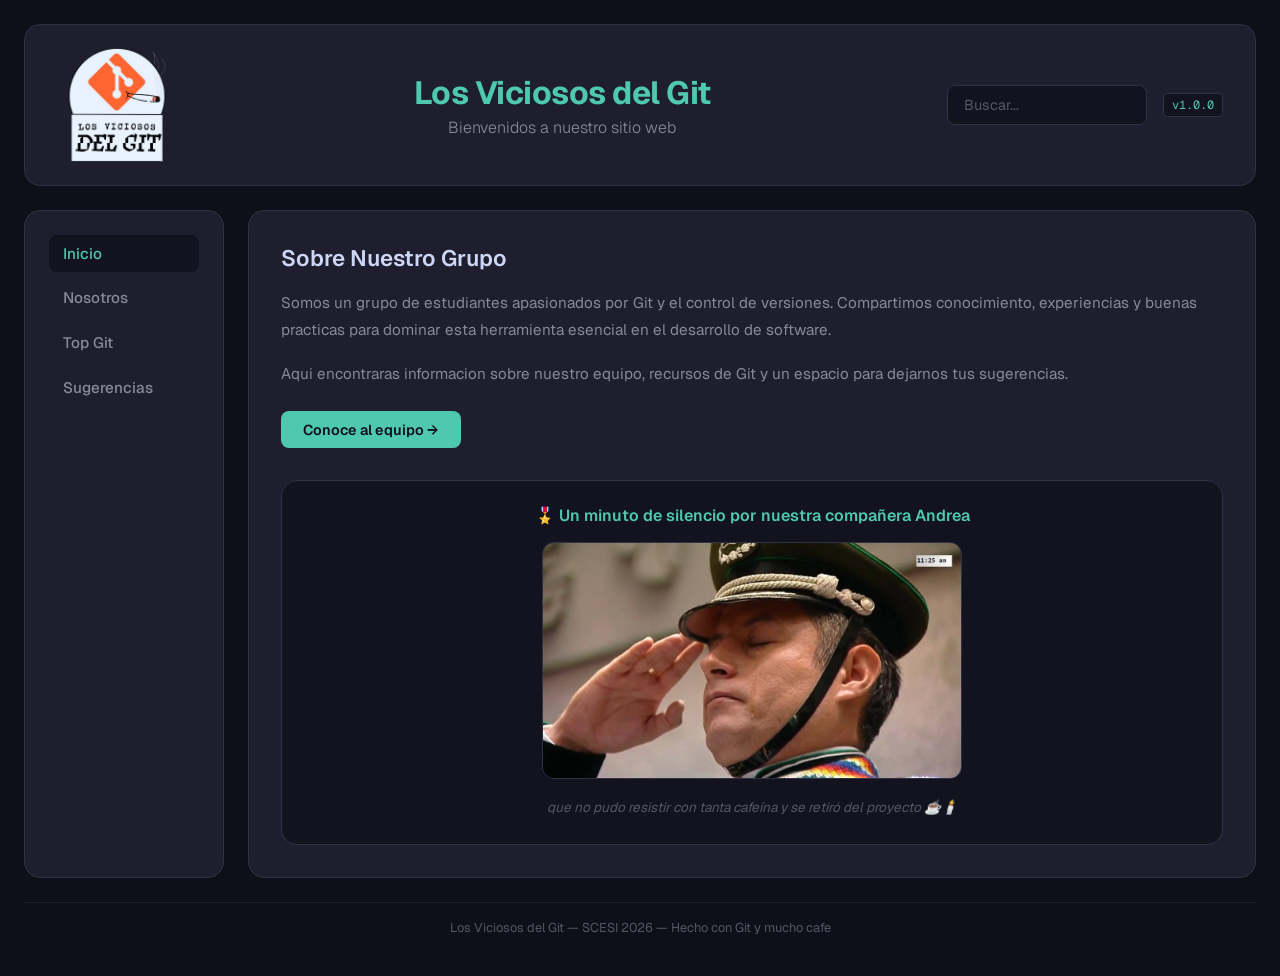
<file: index.html>
<!DOCTYPE html>
<html lang='es'>
<head>
  <meta charset='UTF-8'>
  <meta name='viewport' content='width=device-width, initial-scale=1.0'>
  <link rel='shortcut icon' href='assets/icons/logo_git-background.ico' type='image/x-icon'>
  <link rel='stylesheet' href='assets/css/index.css'>
  <title>Los Viciosos del Git</title>
</head>
<body>
  <header class='cabecera_home'>
    <img src='assets/imgs/logo_git-background.png' alt='Logo Git' height='120'>
    <div class='cabecera_texto'>
      <h1>Los Viciosos del Git</h1>
      <h2>Bienvenidos a nuestro sitio web</h2>
    </div>
    <input type='text' placeholder='Buscar...' class='cabecera_search'>
    <span class='version_tag'>v1.0.0</span>
  </header>
  <main class='contenedor_principal'>
    <aside class='panel_opciones'>
      <nav>
        <ul>
          <li><a href='index.html' class='activo'>Inicio</a></li>
          <li><a href='assets/html/nosotros.html'>Nosotros</a></li>
          <li><a href='assets/html/top.html'>Top Git</a></li>
          <li><a href='assets/html/sugerencias.html'>Sugerencias</a></li>
        </ul>
      </nav>
    </aside>
    <section class='panel_contenido'>
      <h2>Sobre Nuestro Grupo</h2>
      <p>
        Somos un grupo de estudiantes apasionados por Git y el control de versiones.
        Compartimos conocimiento, experiencias y buenas practicas para dominar
        esta herramienta esencial en el desarrollo de software.
      </p>
      <p>
        Aqui encontraras informacion sobre nuestro equipo, recursos de Git
        y un espacio para dejarnos tus sugerencias.
      </p>
      <a href='assets/html/nosotros.html' class='boton_info'>Conoce al equipo →</a>

      <div class='tributo_andrea'>
        <h3>🎖️ Un minuto de silencio por nuestra compañera Andrea</h3>
        <img src='assets/imgs/lara-llorando.jpg' alt='En honor a Andrea' class='img_andrea'>
        <p>que no pudo resistir con tanta cafeína y se retiró del proyecto ☕🕯️</p>
      </div>
    </section>
  </main>
  <footer class='footer_site'>
    Los Viciosos del Git — SCESI 2026 — Hecho con Git y mucho cafe
  </footer>
</body>
</html>
</file>
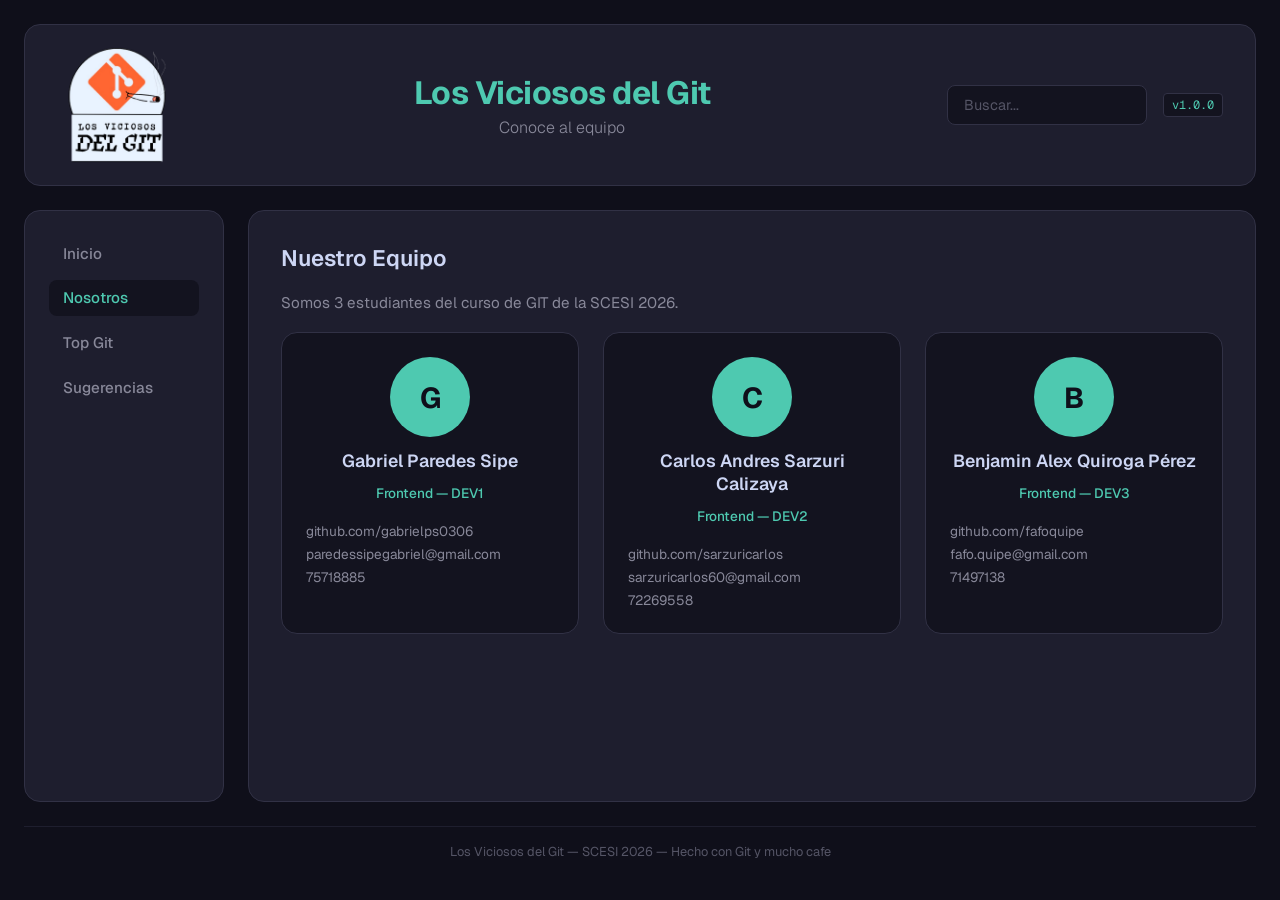
<file: assets/html/nosotros.html>
<!DOCTYPE html>
<html lang='es'>
<head>
  <meta charset='UTF-8'>
  <meta name='viewport' content='width=device-width, initial-scale=1.0'>
  <link rel='shortcut icon' href='../icons/logo_git-background.ico' type='image/x-icon'>
  <link rel='stylesheet' href='../css/index.css'>
  <title>Nosotros — Los Viciosos del Git</title>
</head>
<body>
  <header class='cabecera_home'>
    <img src='../imgs/logo_git-background.png' alt='Logo Git' height='120'>
    <div class='cabecera_texto'>
      <h1>Los Viciosos del Git</h1>
      <h2>Conoce al equipo</h2>
    </div>
    <input type='text' placeholder='Buscar...' class='cabecera_search'>
    <span class='version_tag'>v1.0.0</span>
  </header>
  <main class='contenedor_principal'>
    <aside class='panel_opciones'>
      <nav>
        <ul>
          <li><a href='../../index.html'>Inicio</a></li>
          <li><a href='nosotros.html' class='activo'>Nosotros</a></li>
          <li><a href='top.html'>Top Git</a></li>
          <li><a href='sugerencias.html'>Sugerencias</a></li>
        </ul>
      </nav>
    </aside>
    <section class='panel_contenido'>
      <h2>Nuestro Equipo</h2>
      <p>Somos 3 estudiantes del curso de GIT de la SCESI 2026.</p>
      <div class='cards_equipo'>

        <div class='card_integrante'>
          <div class='avatar'>G</div>
          <h3>Gabriel Paredes Sipe</h3>
          <span class='rol'>Frontend — DEV1</span>
          <div class='contacto'>
            <a href='https://github.com/gabrielps0306' target='_blank'>github.com/gabrielps0306</a>
            <a href='mailto:paredessipegabriel@gmail.com'>paredessipegabriel@gmail.com</a>
            <a href='tel:+59175718885'>75718885</a>
          </div>
        </div>

        <div class='card_integrante'>
          <div class='avatar'>C</div>
          <h3>Carlos Andres Sarzuri Calizaya</h3>
          <span class='rol'>Frontend — DEV2</span>
          <div class='contacto'>
            <a href='https://github.com/sarzuricarlos' target='_blank'>github.com/sarzuricarlos</a>
            <a href='mailto:sarzuricarlos60@gmail.com'>sarzuricarlos60@gmail.com</a>
            <a href='tel:+59172269558'>72269558</a>
          </div>
        </div>

        <div class='card_integrante'>
          <div class='avatar'>B</div>
          <h3>Benjamin Alex Quiroga Pérez</h3>
          <span class='rol'>Frontend — DEV3</span>
          <div class='contacto'>
            <a href='https://github.com/fafoquipe' target='_blank'>github.com/fafoquipe</a>
            <a href='mailto:fafo.quipe@gmail.com'>fafo.quipe@gmail.com</a>
            <a href='tel:+59171497138'>71497138</a>
          </div>
        </div>

      </div>
    </section>
  </main>
  <footer class='footer_site'>
    Los Viciosos del Git — SCESI 2026 — Hecho con Git y mucho cafe
  </footer>
</body>
</html>
</file>
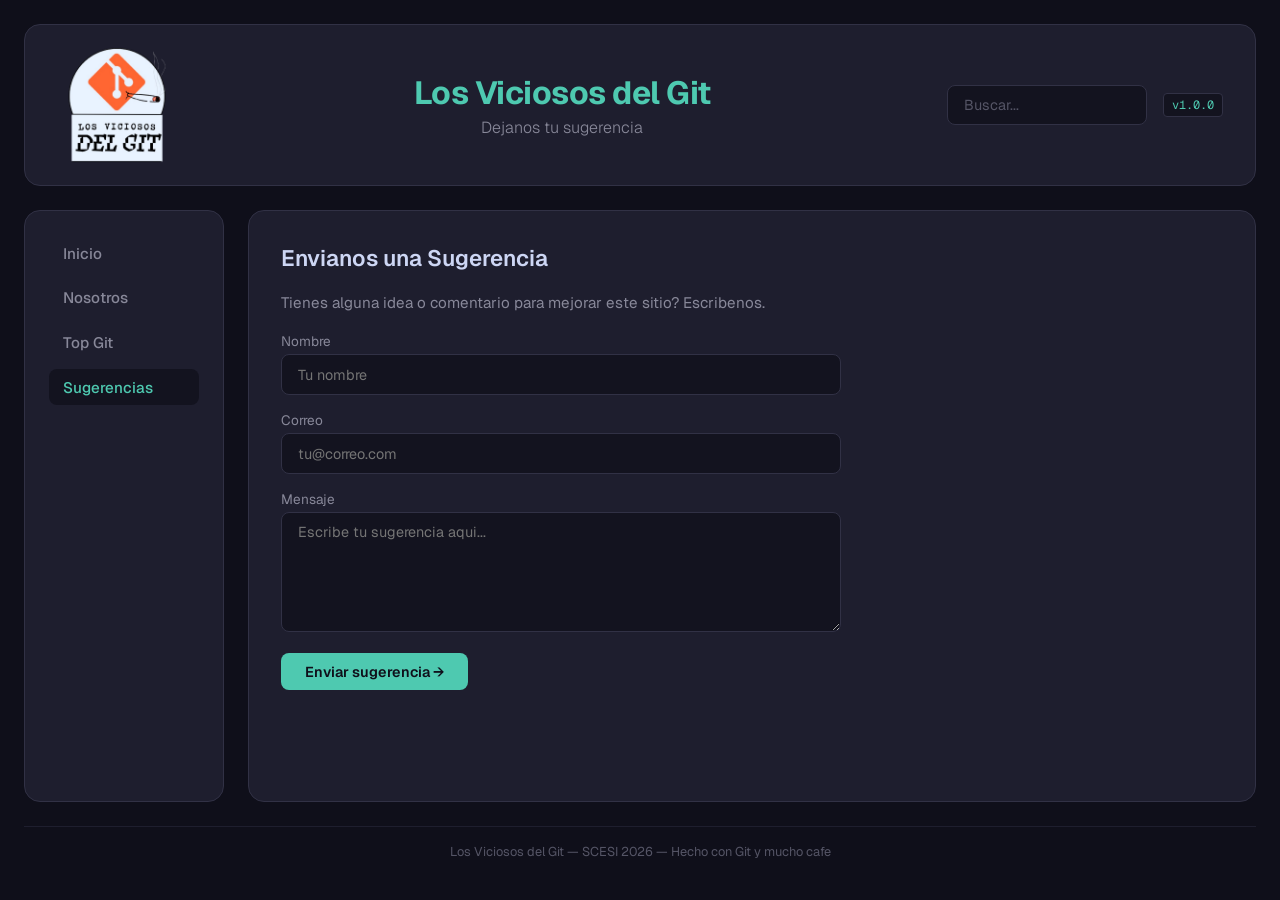
<file: assets/html/sugerencias.html>
<!DOCTYPE html>
<html lang='es'>
<head>
  <meta charset='UTF-8'>
  <meta name='viewport' content='width=device-width, initial-scale=1.0'>
  <link rel='shortcut icon' href='../icons/logo_git-background.ico' type='image/x-icon'>
  <link rel='stylesheet' href='../css/index.css'>
  <title>Sugerencias — Los Viciosos del Git</title>
</head>
<body>
  <header class='cabecera_home'>
    <img src='../imgs/logo_git-background.png' alt='Logo Git' height='120'>
    <div class='cabecera_texto'>
      <h1>Los Viciosos del Git</h1>
      <h2>Dejanos tu sugerencia</h2>
    </div>
    <input type='text' placeholder='Buscar...' class='cabecera_search'>
    <span class='version_tag'>v1.0.0</span>
  </header>
  <main class='contenedor_principal'>
    <aside class='panel_opciones'>
      <nav><ul>
        <li><a href='../../index.html'>Inicio</a></li>
        <li><a href='nosotros.html'>Nosotros</a></li>
        <li><a href='top.html'>Top Git</a></li>
        <li><a href='sugerencias.html' class='activo'>Sugerencias</a></li>
      </ul></nav>
    </aside>
    <section class='panel_contenido'>
      <h2>Envianos una Sugerencia</h2>
      <p>Tienes alguna idea o comentario para mejorar este sitio? Escribenos.</p>
      <form class='formulario_sugerencias'>
        <div>
          <label for='nombre'>Nombre</label>
          <input type='text' id='nombre' placeholder='Tu nombre' required>
        </div>
        <div>
          <label for='correo'>Correo</label>
          <input type='email' id='correo' placeholder='tu@correo.com' required>
        </div>
        <div>
          <label for='mensaje'>Mensaje</label>
          <textarea id='mensaje' placeholder='Escribe tu sugerencia aqui...' required></textarea>
        </div>
        <button type='submit'>Enviar sugerencia →</button>
      </form>
    </section>
  </main>
  <footer class='footer_site'>
    Los Viciosos del Git — SCESI 2026 — Hecho con Git y mucho cafe
  </footer>
</body>
</html>
</file>
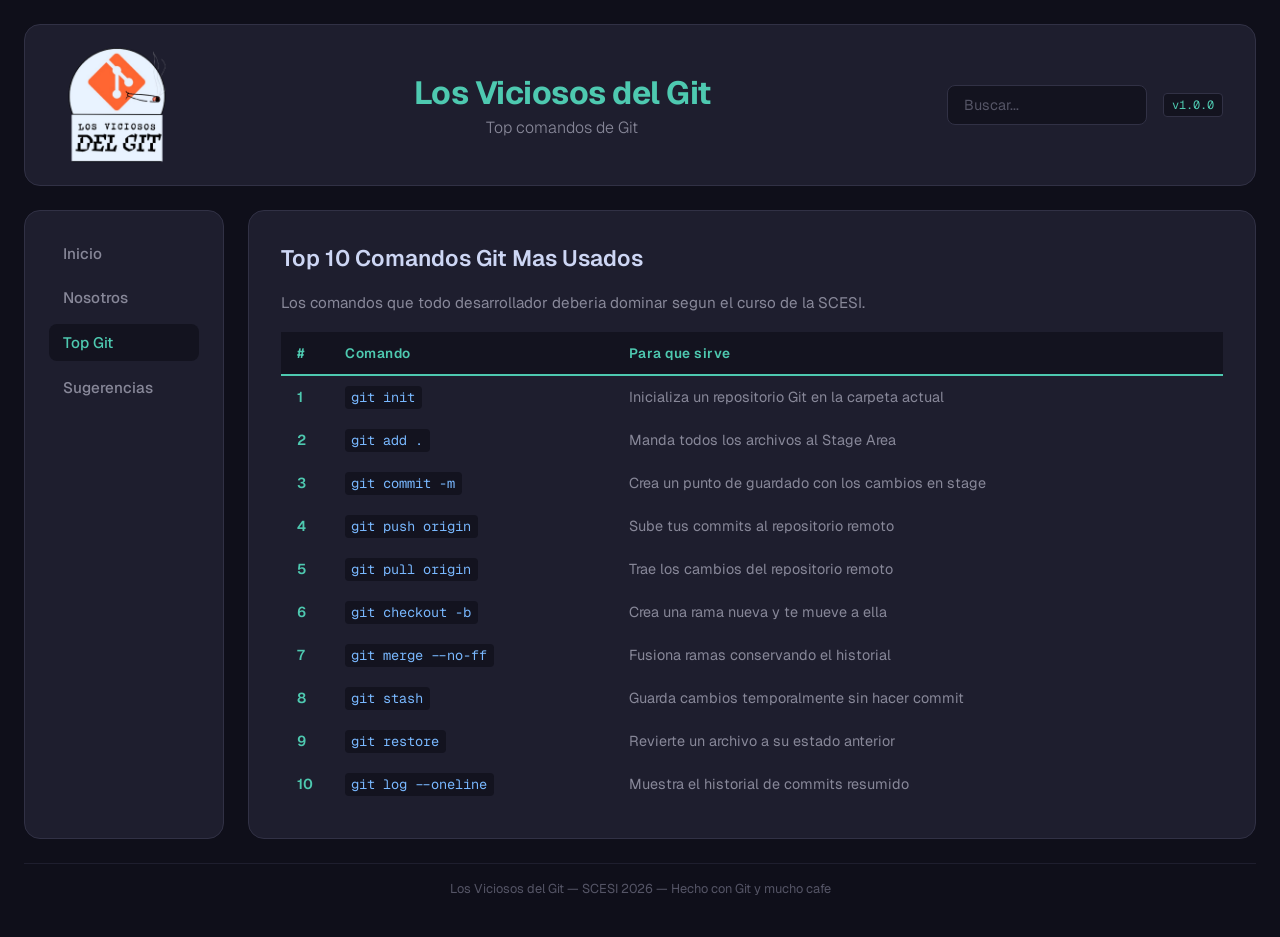
<file: assets/html/top.html>
<!DOCTYPE html>
<html lang='es'>
<head>
  <meta charset='UTF-8'>
  <meta name='viewport' content='width=device-width, initial-scale=1.0'>
  <link rel='shortcut icon' href='../icons/logo_git-background.ico' type='image/x-icon'>
  <link rel='stylesheet' href='../css/index.css'>
  <title>Top Git — Los Viciosos del Git</title>
</head>
<body>
  <header class='cabecera_home'>
    <img src='../imgs/logo_git-background.png' alt='Logo Git' height='120'>
    <div class='cabecera_texto'>
      <h1>Los Viciosos del Git</h1>
      <h2>Top comandos de Git</h2>
    </div>
    <input type='text' placeholder='Buscar...' class='cabecera_search'>
    <span class='version_tag'>v1.0.0</span>
  </header>
  <main class='contenedor_principal'>
    <aside class='panel_opciones'>
      <nav><ul>
        <li><a href='../../index.html'>Inicio</a></li>
        <li><a href='nosotros.html'>Nosotros</a></li>
        <li><a href='top.html' class='activo'>Top Git</a></li>
        <li><a href='sugerencias.html'>Sugerencias</a></li>
      </ul></nav>
    </aside>
    <section class='panel_contenido'>
      <h2>Top 10 Comandos Git Mas Usados</h2>
      <p>Los comandos que todo desarrollador deberia dominar segun el curso de la SCESI.</p>
      <table class='tabla_top'>
        <thead>
          <tr><th>#</th><th>Comando</th><th>Para que sirve</th></tr>
        </thead>
        <tbody>
          <tr><td>1</td><td><code>git init</code></td><td>Inicializa un repositorio Git en la carpeta actual</td></tr>
          <tr><td>2</td><td><code>git add .</code></td><td>Manda todos los archivos al Stage Area</td></tr>
          <tr><td>3</td><td><code>git commit -m</code></td><td>Crea un punto de guardado con los cambios en stage</td></tr>
          <tr><td>4</td><td><code>git push origin</code></td><td>Sube tus commits al repositorio remoto</td></tr>
          <tr><td>5</td><td><code>git pull origin</code></td><td>Trae los cambios del repositorio remoto</td></tr>
          <tr><td>6</td><td><code>git checkout -b</code></td><td>Crea una rama nueva y te mueve a ella</td></tr>
          <tr><td>7</td><td><code>git merge --no-ff</code></td><td>Fusiona ramas conservando el historial</td></tr>
          <tr><td>8</td><td><code>git stash</code></td><td>Guarda cambios temporalmente sin hacer commit</td></tr>
          <tr><td>9</td><td><code>git restore</code></td><td>Revierte un archivo a su estado anterior</td></tr>
          <tr><td>10</td><td><code>git log --oneline</code></td><td>Muestra el historial de commits resumido</td></tr>
        </tbody>
      </table>
    </section>
  </main>
  <footer class='footer_site'>
    Los Viciosos del Git — SCESI 2026 — Hecho con Git y mucho cafe
  </footer>
</body>
</html>
</file>
<file: assets/css/index.css>
@import url('https://fonts.googleapis.com/css2?family=Geist+Mono:wght@300;400;600&family=Geist:wght@300;400;600;700&display=swap');
 
*, *::before, *::after {
  box-sizing: border-box;
  margin: 0;
  padding: 0;
}
 
body {
  font-family: 'Geist', sans-serif;
  background-color: #0f0f1a;
  color: #cdd6f4;
  min-height: 100vh;
  display: flex;
  flex-direction: column;
  gap: 1.5rem;
  padding: 1.5rem;
}
 
/* ── CABECERA ── */
.cabecera_home {
  display: flex;
  align-items: center;
  justify-content: space-between;
  gap: 1rem;
  padding: 1.25rem 2rem;
  background-color: #1e1e2e;
  border: 1px solid #313145;
  border-radius: 16px;
}
 
.cabecera_home img {
  flex: 0 0 auto;
  border-radius: 8px;
}
 
.cabecera_texto {
  flex: 1;
  display: flex;
  flex-direction: column;
  align-items: center;
  text-align: center;
  gap: 0.3rem;
}
 
.cabecera_home h1 {
  font-size: 2rem;
  font-weight: 700;
  color: #4ec9b0;
  letter-spacing: -0.5px;
}
 
.cabecera_home h2 {
  font-size: 1rem;
  font-weight: 300;
  color: #888899;
}
 
.cabecera_search {
  flex: 0 0 auto;
  width: 200px;
  padding: 0.6rem 1rem;
  background-color: #13131f;
  border: 1px solid #313145;
  border-radius: 8px;
  color: #cdd6f4;
  font-family: 'Geist', sans-serif;
  font-size: 0.9rem;
  outline: none;
  transition: border-color 0.2s;
}
 
.cabecera_search:focus {
  border-color: #4ec9b0;
}
 
.cabecera_search::placeholder { color: #555566; }
 
/* ── LAYOUT PRINCIPAL ── */
.contenedor_principal {
  display: flex;
  gap: 1.5rem;
  flex: 1;
}
 
/* ── SIDEBAR ── */
.panel_opciones {
  flex: 0 0 200px;
  background-color: #1e1e2e;
  border: 1px solid #313145;
  border-radius: 16px;
  padding: 1.5rem;
}
 
.panel_opciones nav ul {
  list-style: none;
  display: flex;
  flex-direction: column;
  gap: 0.5rem;
}
 
.panel_opciones nav ul li a {
  text-decoration: none;
  color: #888899;
  font-size: 0.95rem;
  font-weight: 500;
  padding: 0.55rem 0.9rem;
  display: block;
  border-radius: 8px;
  transition: background-color 0.2s, color 0.2s;
}
 
.panel_opciones nav ul li a:hover,
.panel_opciones nav ul li a.activo {
  background-color: #13131f;
  color: #4ec9b0;
}
 
/* ── PANEL CONTENIDO ── */
.panel_contenido {
  flex: 1;
  background-color: #1e1e2e;
  border: 1px solid #313145;
  border-radius: 16px;
  padding: 2rem;
}
 
.panel_contenido h2 {
  font-size: 1.4rem;
  font-weight: 600;
  color: #cdd6f4;
  margin-bottom: 1rem;
}
 
.panel_contenido p {
  line-height: 1.8;
  color: #888899;
  margin-bottom: 1rem;
  font-size: 0.95rem;
}
 
.boton_info {
  display: inline-block;
  margin-top: 0.5rem;
  padding: 0.6rem 1.4rem;
  background-color: #4ec9b0;
  color: #0f0f1a;
  text-decoration: none;
  border-radius: 8px;
  font-weight: 600;
  font-size: 0.9rem;
  transition: background-color 0.2s, transform 0.15s;
}
 
.boton_info:hover {
  background-color: #3ab89a;
  transform: translateY(-1px);
}

/* ── PAGINA NOSOTROS ── */
.cards_equipo {
  display: grid;
  grid-template-columns: repeat(auto-fit, minmax(240px, 1fr));
  gap: 1.5rem;
  margin-top: 1rem;
}
 
.card_integrante {
  background-color: #13131f;
  border: 1px solid #313145;
  border-radius: 16px;
  padding: 1.5rem;
  display: flex;
  flex-direction: column;
  align-items: center;
  gap: 0.75rem;
  transition: border-color 0.2s, transform 0.2s;
}
 
.card_integrante:hover {
  border-color: #4ec9b0;
  transform: translateY(-3px);
}
 
.avatar {
  width: 80px;
  height: 80px;
  border-radius: 50%;
  background-color: #4ec9b0;
  display: flex;
  align-items: center;
  justify-content: center;
  font-size: 1.8rem;
  font-weight: 700;
  color: #0f0f1a;
}
 
.card_integrante h3 {
  font-size: 1.1rem;
  font-weight: 600;
  color: #cdd6f4;
  text-align: center;
}
 
.card_integrante .rol {
  font-size: 0.85rem;
  color: #4ec9b0;
  font-weight: 500;
}
 
.card_integrante .contacto {
  display: flex;
  flex-direction: column;
  gap: 0.3rem;
  width: 100%;
  margin-top: 0.5rem;
}
 
.card_integrante .contacto a {
  color: #888899;
  text-decoration: none;
  font-size: 0.85rem;
  transition: color 0.2s;
}
 
.card_integrante .contacto a:hover { color: #4ec9b0; }

.tabla_top {
  width: 100%;
  border-collapse: collapse;
  margin-top: 1rem;
  font-size: 0.9rem;
}
.tabla_top thead tr {
  background-color: #13131f;
  border-bottom: 2px solid #4ec9b0;
}
.tabla_top thead th {
  padding: 0.75rem 1rem;
  text-align: left;
  color: #4ec9b0;
  font-weight: 600;
  font-size: 0.85rem;
  letter-spacing: 0.5px;
}
.tabla_top tbody tr {
  border-bottom: 1px solid #1e1e2e;
  transition: background-color 0.15s;
}
.tabla_top tbody tr:hover { background-color: #13131f; }
.tabla_top tbody td {
  padding: 0.75rem 1rem;
  color: #888899;
  vertical-align: top;
}
.tabla_top tbody td:first-child {
  color: #4ec9b0;
  font-weight: 600;
  width: 40px;
}
.tabla_top tbody td code {
  font-family: 'Geist Mono', monospace;
  background-color: #13131f;
  color: #79b8ff;
  padding: 0.15rem 0.4rem;
  border-radius: 4px;
  font-size: 0.85rem;
}
.tabla_top tbody td:nth-child(2) {
  color: #cdd6f4;
  font-family: 'Geist Mono', monospace;
  font-size: 0.85rem;
}
/* ── PAGINA SUGERENCIAS ── */
.formulario_sugerencias {
  display: flex;
  flex-direction: column;
  gap: 1rem;
  margin-top: 1rem;
  max-width: 560px;
}
 
.formulario_sugerencias label {
  font-size: 0.85rem;
  color: #888899;
  margin-bottom: 0.25rem;
  display: block;
}
 
.formulario_sugerencias input,
.formulario_sugerencias textarea {
  width: 100%;
  padding: 0.65rem 1rem;
  background-color: #13131f;
  border: 1px solid #313145;
  border-radius: 8px;
  color: #cdd6f4;
  font-family: 'Geist', sans-serif;
  font-size: 0.9rem;
  outline: none;
  transition: border-color 0.2s;
}
 
.formulario_sugerencias input:focus,
.formulario_sugerencias textarea:focus {
  border-color: #4ec9b0;
}
 
.formulario_sugerencias textarea {
  resize: vertical;
  min-height: 120px;
}
 
.formulario_sugerencias button {
  width: fit-content;
  padding: 0.6rem 1.5rem;
  background-color: #4ec9b0;
  color: #0f0f1a;
  border: none;
  border-radius: 8px;
  font-weight: 600;
  font-family: 'Geist', sans-serif;
  font-size: 0.9rem;
  cursor: pointer;
  transition: background-color 0.2s, transform 0.15s;
}
 
.formulario_sugerencias button:hover {
  background-color: #3ab89a;
  transform: translateY(-1px);
}

/* ── RESPONSIVE ── */
@media (max-width: 768px) {
  body { padding: 1rem; gap: 1rem; }
 
  .cabecera_home {
    flex-direction: column;
    text-align: center;
    gap: 0.75rem;
  }
 
  .cabecera_search { width: 100%; }
 
  .contenedor_principal { flex-direction: column; }
 
  .panel_opciones {
    flex: none;
    width: 100%;
  }
 
  .panel_opciones nav ul {
    flex-direction: row;
    flex-wrap: wrap;
    gap: 0.3rem;
  }
 
  .cards_equipo {
    grid-template-columns: 1fr;
  }
}
.panel_contenido,
.panel_opciones,
.cabecera_home {
  transition: border-color 0.2s;
}

.panel_contenido:hover,
.panel_opciones:hover {
  border-color: #4ec9b0;
}

.version_tag {
  font-family: 'Geist Mono', monospace;
  font-size: 0.75rem;
  color: #4ec9b0;
  background-color: #13131f;
  border: 1px solid #313145;
  padding: 0.2rem 0.5rem;
  border-radius: 4px;
}

.footer_site {
  text-align: center;
  padding: 1rem;
  font-size: 0.8rem;
  color: #555566;
  border-top: 1px solid #1e1e2e;
}

::-webkit-scrollbar { width: 6px; }
::-webkit-scrollbar-track { background: #0f0f1a; }
::-webkit-scrollbar-thumb { background: #313145; border-radius: 3px; }
::-webkit-scrollbar-thumb:hover { background: #4ec9b0; }
/* ── TRIBUTO ANDREA ── */
.tributo_andrea {
  margin-top: 2rem;
  padding: 1.5rem;
  background-color: #13131f;
  border: 1px solid #313145;
  border-radius: 16px;
  text-align: center;
  display: flex;
  flex-direction: column;
  align-items: center;
  gap: 1rem;
}

.tributo_andrea h3 {
  font-size: 1rem;
  font-weight: 600;
  color: #4ec9b0;
}

.img_andrea {
  width: 100%;
  max-width: 420px;
  border-radius: 12px;
  border: 1px solid #313145;
}

.tributo_andrea p {
  font-style: italic;
  color: #555566;
  font-size: 0.85rem;
  margin: 0;
}
</file>
